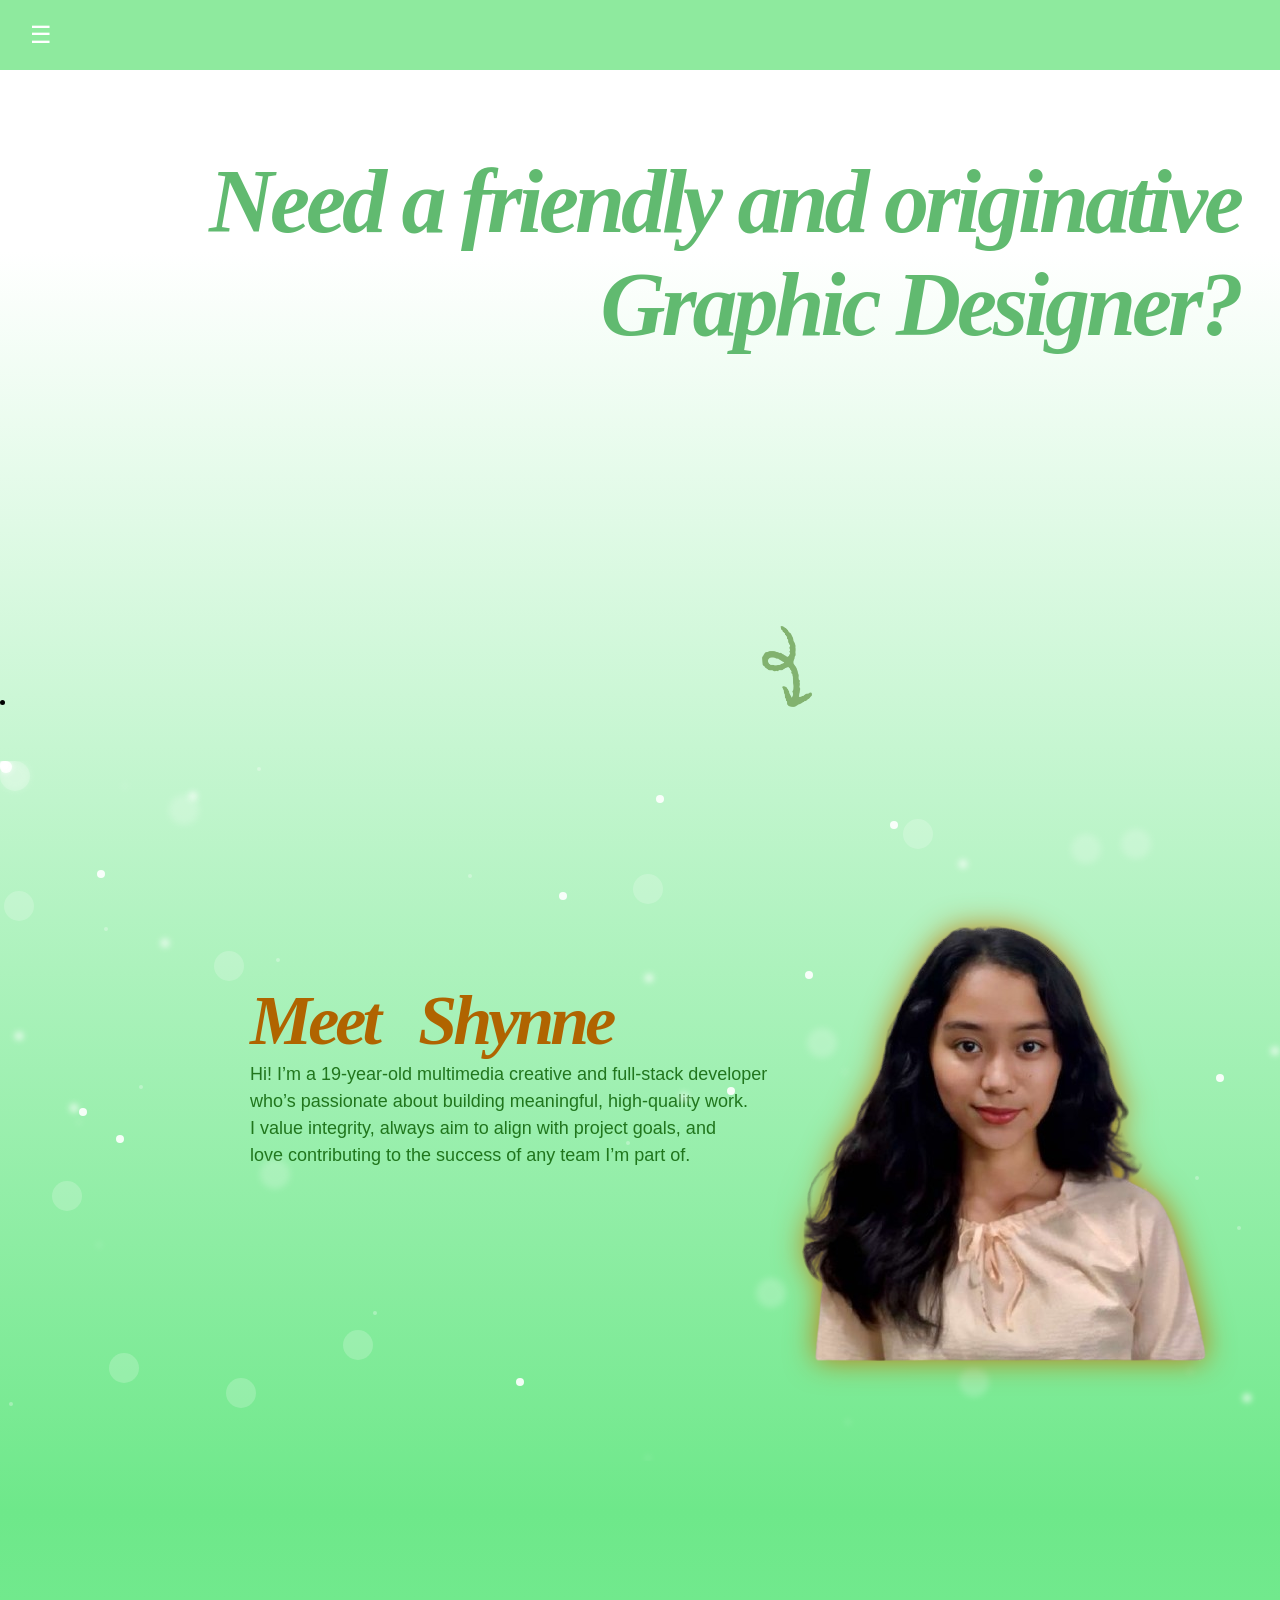
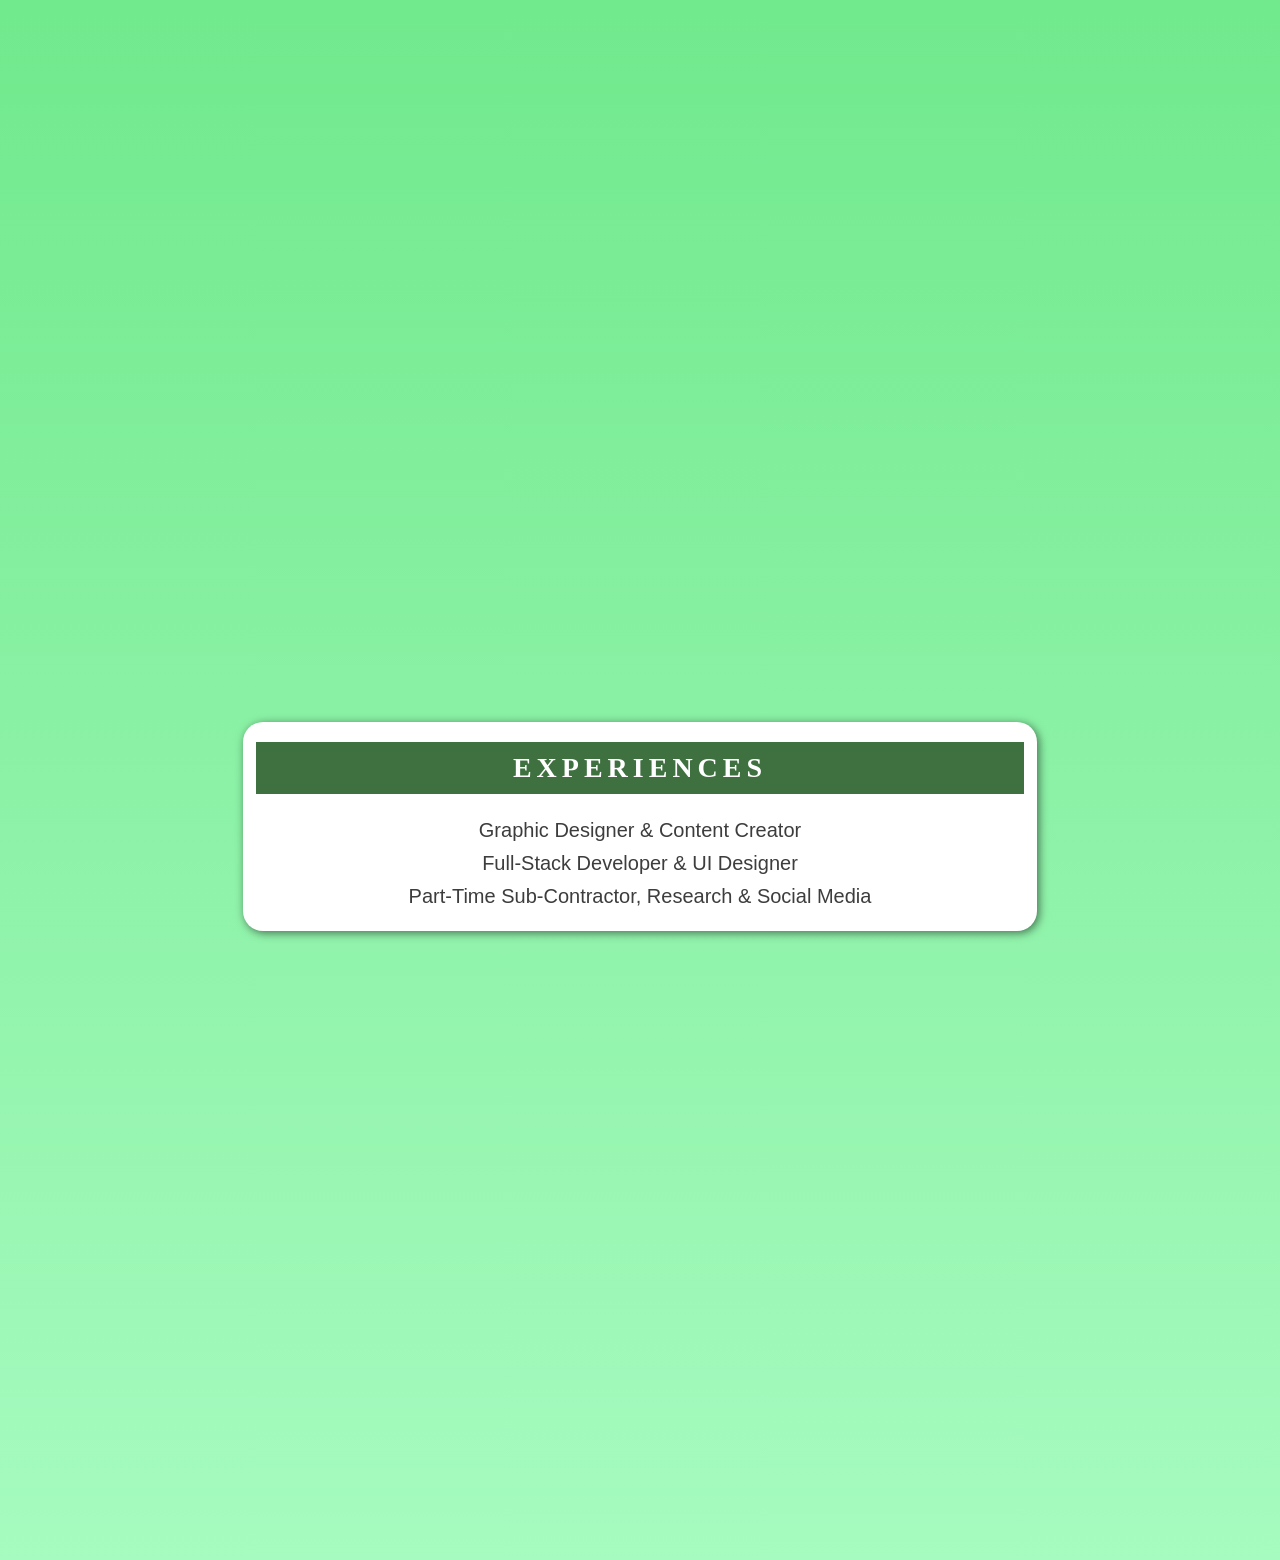
<file: index.html>
<!DOCTYPE html>
<html lang="en">

<head>
    <title>Arandashynne.com</title>
    <meta charset="UTF-8">
    <meta name="viewport" content="width=device-width, initial-scale=1.0">
    <link rel="stylesheet" href="css.css">
</head>

<body>
    <div class="top-hover-zone"></div>

    <div class="top-bar">
        <nav class="side-menu">
            <ul>
                <li><a href="#back" id="back">&#8592;</a></li>
                <li><a href="#home">Home</a></li>
                <li><a href="#about">About Me</a></li>
                <li><a href="#education">Education</a></li>
                <li><a href="#experience">Experience</a></li>
                <li><a href="#skills">Skills</a></li>
                <li><a href="work.html">See My Work</a></li>
                <li><a href="#contact">Contact</a></li>
            </ul>
        </nav>
        
        <div class="hamburger">&#9776;</div>
        
        
        <h3 class="dom-name">arandashynne.com</h3>
        
    </div>
    
    <div class="intro-section" id="home">
        <h3 class="catch">
            Need a friendly and originative <br> Graphic Designer?
        </h3>
        <li>
          <a href="#" onclick="scrollDown(); return false;">
            <img class="arrow1" src="arrow.png" alt="scroll-down">
          </a>
        </li>
        
        <div class="meet-container">
            <div class="stars-container">
                <!-- Add more stars here for density -->
                <div class="star blur"></div>
                <div class="star"></div>
                <div class="star blur small"></div>
                <div class="star medium"></div>
                <div class="star blur medium"></div>
                <div class="star small"></div>
                <div class="star large"></div> <!-- Add new size -->
                <div class="star blur large"></div> <!-- Add new blur version -->
                <!-- You can keep adding as needed -->
              </div>
              
          
            <div class="text-wrapper">
              <h1 class="meet" id="about">
                <span>M</span><span>e</span><span>e</span><span>t</span>
                &nbsp;
                <span>S</span><span>h</span><span>y</span><span>n</span><span>n</span><span>e</span>
              </h1>
            </div>
            <img class="me" src="Me.png" alt="Shynne">
          </div>
          
        
        
        <p class="about-me" >
            Hi! I’m a 19-year-old multimedia creative and full-stack developer  <br> who’s passionate about building meaningful, high-quality work. <br>I value integrity, always aim to align with project goals, and <br> love contributing to the success of any team I’m part of.
          </p>
          
          </script>
          
    </div>

    <!-- .info Section -->
   <!-- .info Section -->
<div class="info" id="skills">
    
    <div class="skills-section">
        <h2 class="sksk"> SKILLS</h2>
      <h3 class="skill-title">Web & Database Development</h3>
      <div class="icons-row">
        <img src="css-logo.png" alt="CSS" />
        <img src="csharp-logo.png" alt="C#" />
        <img src="js-logo.png" alt="JavaScript" />
        <img src="html-logo.png" alt="HTML" />
        <img src="php-logo.png" alt="PHP" />
      </div>
  
      <div class="skill-group">
        <h3 class="skill-title">Design & UI/UX</h3>
        <div class="icons-row">
          <img src="figma-logo.png" alt="Figma" />
          <img src="canva-logo.png" alt="Canva" />
          <img src="illustrator-logo.png" alt="Illustrator" />
        </div>
      </div>
  
      <div class="skill-group">
        <h3 class="skill-title">Multimedia & Content</h3>
        <div class="icons-row">
          <img src="capcut-logo.png" alt="Capcut" />
        </div>
      </div>
    </div>
  </div>
        <div class="experiences"  id="experience">
            <h2> EXPERIENCES</h2>
            <h3 class="exp-1">Graphic Designer & Content Creator</h3>
            <h3 class="exp-2">Full-Stack Developer & UI Designer</h3>
            <h3 class="exp-3">
                Part-Time Sub-Contractor, Research & Social Media
            </h3>
        </div>

        <div class="education" id="education">
            <h2>EDUCATION</h2>
            <h1>Tertiary</h1>
            <h3 class="tertiary">Pamantasan ng Lungsod ng San Pablo</h3>
            <h1>Secondary</h1>
            <h3 class="secondary">ICT-ED Institute of Science and Technology</h3>
            <h3 class="secondary-2">Manuel S. Enverga Institute Foundation Inc.</h3>
        </div>
    </div>

  

    <div id="work" style="margin-top: 100px;"></div>
    <footer>
      <div class="link">
          <a href="work.html#Work">See My Work!</a>
      </div>
  
      <div class="contact-row" id="contact">
          <div class="contact-box">
              <div class="contact-details">+639502751661</div>
              <div class="email">shynnearanda820@gmail.com</div>
              <div class="address">Brgy. San Jose, San Pablo City, Laguna</div>
          </div>
      </div>
  </footer>
  
    
    
<script src="script.js"></script>
</html>
</file>
<file: css.css>
/* ====== General Page Styling ====== */
body {
    height: 2370px; /* Ensures enough space for scrolling */
    background: linear-gradient(to bottom, 
        white 5%,    /* Less white at the top */
        #6ee88a 30%, /* Light green appears sooner */
        #9effbdc9 70%, /* Mid-green takes more space */
        #55d176 100% /* Even darker green at the bottom */
    );
    background-size: 100% 200%; /* Smooth scrolling effect */
    background-attachment: scroll; /* Moves while scrolling */
    margin: 0; /* Removes default margin */
}

.side-menu {
    position: fixed;
    top: 0;
    left: -250px;
    width: 220px;
    height: 100%;
    background-color: #8eea9e; /* pastel green aesthetic */
    box-shadow: 2px 0 5px rgba(0,0,0,0.3);
    transition: left 0.3s ease-in-out;
    z-index: 999;
    padding-top: 60px;
}
.top-hover-zone {
  position: fixed;
  top: 0;
  left: 0;
  width: 100%;
  height: 80px; /* Increase this if needed */
  z-index: 999;
  pointer-events: auto;
}


  .top-bar {
    transition: top 0.3s ease-in-out; /* smoother */
}

  

.top-bar {
        top: -60px; /* hide initially */
      
    position: fixed;
    top: -60px; /* Hide it above view */
    left: 0;
    width: 100%;
    transition: top 0.3s ease;
    z-index: 1000;
    background-color: #8eea9e;
    color: white;
    display: flex;
    align-items: center;
    padding: 10px 20px;
    height: 50px;
  }
  
  

.side-menu ul {
    list-style: none;
    padding: 0;
    margin: 0;
}

.side-menu ul li {
    padding: 15px;
    border-bottom: 1px solid #a2d5a3;
}

.side-menu ul li a {
    text-decoration: none;
    color: #2b5f2b;
    font-weight: bold;
    font-size: 20px;
    display: block;
}

.side-menu ul li a:hover {
    color: #ffff;
}

.side-menu.open {
    left: 0;
}

.hamburger {
    cursor: pointer;
    font-size: 30px;
    padding: 10px;
    color: white;
}

.hamburger:hover {
    color: #61ba70;
}



.info {
    display: flex;
    flex-direction: column;
    align-items: center;
    width: 100vw;
    min-height: 150vh;
    padding: 50px 0;
    gap: 30px;
    background: url('doodle.jpg') no-repeat center center;
    background-size: cover;
    background-attachment: scroll;
    margin-bottom: -100px;
    margin-top: 203px;
    
    transform: translateY(90px);
    
    opacity: 0;
    transition: opacity 0.5s ease;
    
    z-index: 1100;

}

.skills-section,
.experiences,
.education {
  background-color: #ffffff;
  border-radius: 20px;
  padding: 13px;
  width: 60%;
  text-align: center;
  box-shadow: 2px 2px 10px rgba(0, 0, 0, 0.541);

  /* This keeps them horizontally centered */
  margin-left: auto;
  margin-right: auto;
}

.experiences {
  margin-top: -500px; /* keep your design choice */
}

.education {
  margin-top: 50px;
}


.contact-box {
    display: flex;
    justify-content: space-between;
    gap: 1px;
    width: 50%;
    flex-wrap: wrap;
    margin-left: 400px;
    margin-top: 20px;
    margin-bottom: 30px;
}
.contact-row {
    display: flex;
    justify-content: flex-start; /* Aligns items to the left without excessive space */
    gap: 10px; /* Adjust the gap as needed to control spacing */
    flex-wrap: nowrap; /* Prevent wrapping */

    align-items: center;
}

.contact-details, .email, .address {
    min-width: 100px;
    text-align: center;
    text-decoration: none;
    font-size: 18px;
    font-weight: bold;
    color: #4f6d40;
    background-color: #fff;
    padding: 5px;
    border-radius: 10px;
    transition: 0.3s;
}
.contacts {
    display: flex;
    justify-content: space-between;
    align-items: center;
    flex-wrap: wrap;
    margin-top: -70px;
    color: white;

    position: relative;
    width: 94.5%;
    bottom: 0;

    opacity: 0;
    transform: translateY(50px);
    transition: opacity 0.8s ease, transform 0.8s ease;
}

.contacts.show {
    opacity: 1;
    transform: translateY(0);
}

.contact-item {
    display: flex;
    flex-direction: column;
    gap: 10px;
}

.link {
  display: flex;
  justify-content: center;
  align-items: center;
  height: auto;
  text-align: center;
}



.contacts.show {
    opacity: 1;
    transform: translateY(0);
}

.sksk
{margin-bottom: 20px;}
/* ====== Text & Heading Styling ====== */
h2 { 
    color: white; /* Dark green text */
    font-size: 28px;
    margin-bottom: 25px;
    margin-top: 7px;
    letter-spacing: 5px;

    /* Add horizontal padding */
    padding-left: 20px;
    padding-right: 20px;

    /* Optional: vertical padding too */
    padding-top: 10px;
    padding-bottom: 10px;
    background-color: #3f7140;
}

.meet-container {
    position: relative;
    overflow: hidden;
    width: 100%;
    height: 700px;
    background: transparent; /* Ensure background isn't covering stars */
    z-index: 1;
    margin-bottom: -100px;
}

  .stars-container {
    position: absolute;
    inset: 0;
    z-index: 0;
    pointer-events: none;
  }
  
  .star {
    position: absolute;
    border-radius: 50%;
    background: white;
    opacity: 0.9; /* Increase brightness */
    animation: float 15s linear infinite; /* faster float */
}
/* Adjusting the skill title margin */
.skill-title {
    margin-top: 40px; /* Increase space above the title */
    margin-bottom: 20px; /* Increase space below the title */
    font-size: 1.2rem;
    text-align: center; /* Center align titles */
}

/* Adding margin to skill groups for better separation */
.skill-group {
    text-align: center;
    margin-bottom: 40px; /* Increase the space between skill groups */
}

/* Adjust icons-row to ensure proper spacing between icons */
.icons-row {
    display: flex;
    justify-content: center;
    gap: 30px; /* Increased gap between icons */
    flex-wrap: wrap;
    margin-bottom: 30px; /* Space between icon rows */
}

/* Adjust image size for better consistency */
.icons-row img {
    width: 50px;
    height: 50px;
    object-fit: contain;
}


  
  
  .star.blur {
    filter: blur(3px); /* Reduce blur for sharper stars */
    opacity: 0.8;
  }
  
  .star.small {
    width: 4px;
    height: 4px;
    opacity: 0.3;
  }
  
  .star.medium {
    width: 8px;
    height: 8px;
  }
  
  .star.large {
    width: 30px; /* Increase size of large stars */
    height: 30px;
    opacity: 0.2;
  }
  
  .star:not(.small):not(.medium):not(.large) {
    width: 12px;
    height: 12px;
  }
  
  /* Floating animation for movement */
  @keyframes float {
    0% {
      transform: translateY(100%) scale(1);
      opacity: 0;
    }
    50% {
      opacity: 1;
    }
    100% {
      transform: translateY(-100%) scale(1.2);
      opacity: 0;
    }
  }
  
  .text-wrapper, .me {
    position: relative;
    z-index: 2;
  }
  

h3 {
    font-size: 20px;
    color: #3d3d3d;
    margin: 10px 0;
    font-family: Arial, Helvetica, sans-serif;
    font-weight: lighter;
}

h1 {
    font-size: 20px;
    color: #bf7a0b;
    margin: 10px 0;
    font-family: Arial, Helvetica, sans-serif;
    font-weight: bold;
}


/* Hamburger Icon */
.hamburger {
    font-size: 24px;
    cursor: pointer;
    margin-right: 15px;
    color: #fff;
}
.catch,
.meet {
    font-style: oblique !important;
}

/* Domain Name */
.dom-name {
    font-size: 20px;
    margin-left: 1250px;
    color: white;
}

/* ====== Catchphrase Styling ====== */
.catch {
    font-family: 'Playfair Display', serif;
    font-style: italic;
    font-weight: bold;
    font-size: 90px;
    color: #61ba70;
    margin: 20px 0;
    text-align: right;
    margin-right: 40px;
    margin-top: 150px;
    letter-spacing: -4px;
}
/* Container & Layout */
.meet-container {
    display: flex;
    align-items: center;
    justify-content: flex-start;
    gap: 130px;
    flex-wrap: nowrap;
    margin-top: 50px;
    width: 100%;
}

/* Animation wrapper only */
.text-wrapper {
    display: inline-block;
    animation: wave 4s ease-in-out infinite;
    margin-left: 250px;
    margin-bottom: 100px;
    letter-spacing: -4px;
    margin-top: -80px;
}

/* Text styling stays clean */
.meet {
    font-size: 70px;
    margin: 0;
    white-space: nowrap;
    color: #b06400;
    display: inline-block;
    font-style: italic;
    font-weight: bold;
    /* Add this line to set the font */
    font-family: "Playfair Display", serif;
}

  
  .meet span {
    display: inline-block;
    animation: waveText 7s infinite ease-in-out;
  }
  
  /* Delay each letter for wave effect */
  .meet span:nth-child(1) { animation-delay: 0s; }
  .meet span:nth-child(2) { animation-delay: 0.1s; }
  .meet span:nth-child(3) { animation-delay: 0.2s; }
  .meet span:nth-child(4) { animation-delay: 0.3s; }
  .meet span:nth-child(6) { animation-delay: 0.4s; } /* skip space */
  .meet span:nth-child(7) { animation-delay: 0.5s; }
  .meet span:nth-child(8) { animation-delay: 0.6s; }
  .meet span:nth-child(9) { animation-delay: 0.7s; }
  .meet span:nth-child(10) { animation-delay: 0.8s; }
  .meet span:nth-child(11) { animation-delay: 0.9s; }
  
  @keyframes waveText {
    0%, 100% { transform: translateY(0); }
    50% { transform: translateY(-25px); }
  }
  

/* Arrow Styling */
.arrow1 {
    width: 50px;
    margin-left: 740px;
    margin-top: 250px;
    height: auto;
    filter: brightness(70%);
}

.arrow1:hover {
filter: brightness(60%);
}
/* Meet Section Animation *//* Meet Container fades in faster */
.meet-container {
    opacity: 0;
    transform: translateY(90px);
    transition: opacity 1s ease-out, transform 1s ease-out;
  }
  
  .meet-container.show {
    opacity: 1;
    transform: translateY(0);
  }
  
  .skills-section {
    opacity: 0;
    transform: translateY(50px);
    transition: opacity 0.5s ease-out, transform 0.5s ease-out;
  }
  
  .skills-section.show {
    opacity: 1;
    transform: translateY(0);
  }
  .skills-section {margin-top: 1-px ; }

  
  .experiences {
    opacity: 0;
    transform: translateY(70px);
    transition: opacity 0.5s ease-out, transform 0.5s ease-out;
  }
  
  .experiences.show {
    opacity: 1;
    transform: translateY(0);
  }
  .me {
    filter: drop-shadow(0 0 15px #bf7a0b); /* warm yellow glow */
}

  .education {
    opacity: 0;
    transform: translateY(75px);
    transition: opacity 0.5s ease-out, transform 0.5s ease-out;
  }
  
  .education.show {
    opacity: 1;
    transform: translateY(0);
  }

  
  .about-me { 
    opacity: 0;
    transform: translateY(90px);
    transition: opacity 1s ease-out 0.7s, transform 1s ease-out 0.7s;
    /* More subtle delay */
}

.about-me.show {
    opacity: 1;
    transform: translateY(0);
}

  
/* ====== About Me Section ====== */
.about-me {
    margin-top: -400px;
    margin-left: 250px;
    text-align: justify;
    font-family: Arial, Helvetica, sans-serif;
    color: #085e00d6;
    line-height: 1.5;

    font-size: 18px;}

/* ====== Link Styling ====== */
.link a {
    text-decoration: none;
    font-size: 18px;
    font-weight: bold;
    color: #4f6d40;
    background-color: #fff;
    padding: 10px 15px;
    border-radius: 10px;
    display: inline-block;
    transition: background-color 0.3s, color 0.3s;
}


.link a:hover {
    background-color: #4f6d40;
    color: white;
}
.link {
  opacity: 0;
  transform: translateY(50px);
  transition: opacity 0.5s ease-out, transform 0.5s ease-out;
}

.link.show {
  opacity: 1;
  transform: translateY(0);
}

.contact-row { 
  opacity: 0;
  transform: translateY(50px);
  transition: opacity 0.5s ease-out, transform 0.5s ease-out;
}

.contact-row.show { 
  opacity: 1;
  transform: translateY(0);
}

/* Add general styling for the images */
.icons-row img {
  width: 50px;  /* Adjust size if needed */
  height: auto;
  transition: transform 0.3s ease;  /* Smooth zoom effect */
}

/* Add zoom effect on hover */
.icons-row img:hover {
  transform: scale(1.1);  /* Zoom in by 10% */
}
</file>
